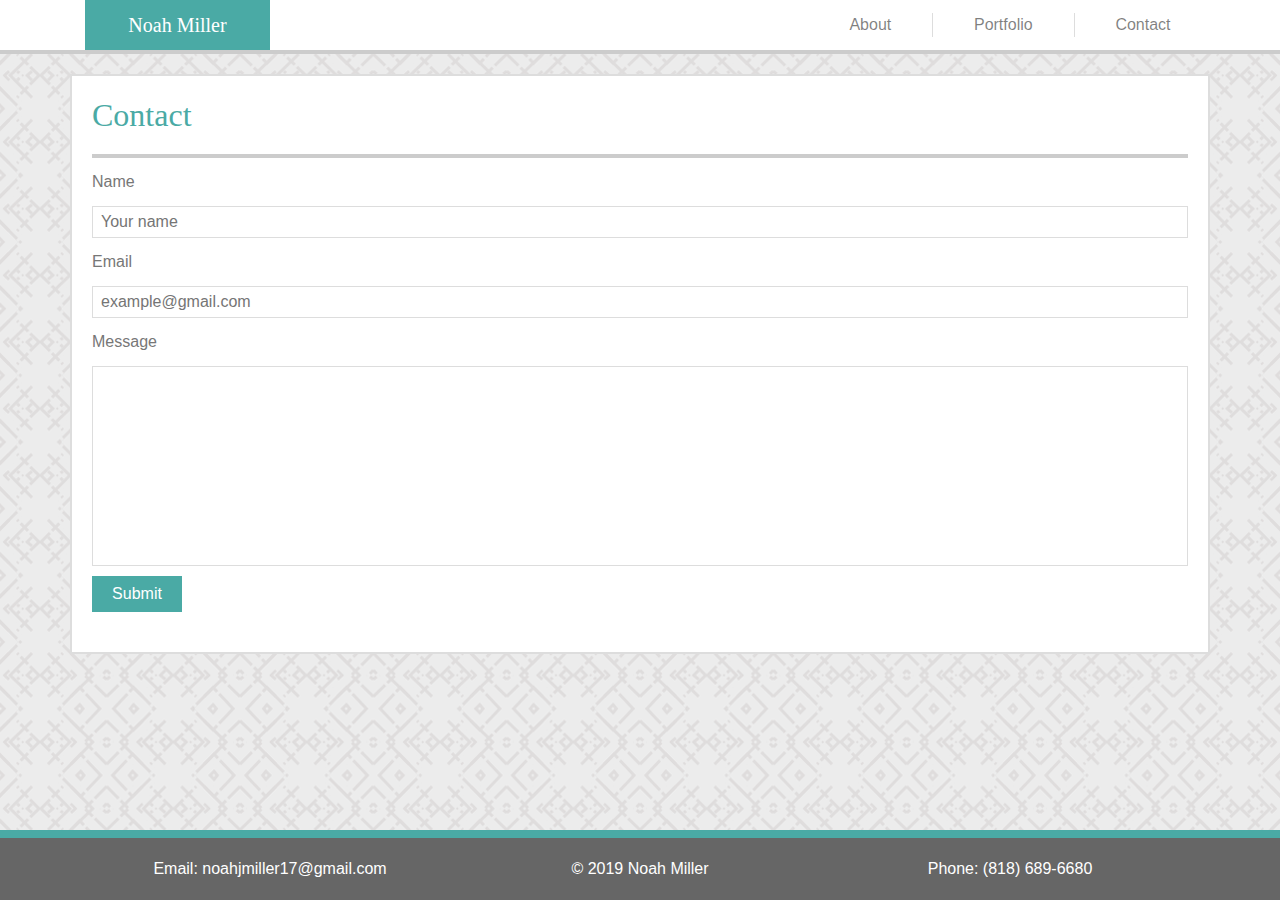
<file: contact.html>
<!DOCTYPE html>
<html lang="en">

<head>
  <meta charset="UTF-8">
  <meta name="viewport" content="width=device-width, initial-scale=1.0">
  <meta http-equiv="X-UA-Compatible" content="ie=edge">
  <link rel="stylesheet" href="./assets/css/reset.css">
  <link rel="stylesheet" href="https://maxcdn.bootstrapcdn.com/bootstrap/4.0.0/css/bootstrap.min.css"
    integrity="sha384-Gn5384xqQ1aoWXA+058RXPxPg6fy4IWvTNh0E263XmFcJlSAwiGgFAW/dAiS6JXm" crossorigin="anonymous">
  <link rel="stylesheet" href="./assets/css/style.css">
  <title>Noah's Portfolio</title>
</head>

<body class="d-flex flex-column">
  <div class="container-fluid">
    <nav class="navbar navbar-expand-sm navbar-light header">
      <div class="container no-gutters">
        <a class="navbar-brand page-name-heading col-sm-2 col" style="color: #fff" href="index.html">
          Noah Miller
        </a>
        <div class="col-auto d-none d-sm-block"></div>
        <div class="col-sm-4 col-xs-12">
          <ul class="navbar-nav row flex-nowrap justify-content-around">
            <li class="nav-item col-auto">
              <a class="nav-link" href="index.html">
                About
              </a>
            </li>
            <div class="nav-divider"></div>
            <li class="nav-item col-auto">
              <a class="nav-link" href="portfolio.html">
                Portfolio
              </a>
            </li>
            <div class="nav-divider"></div>
            <li class="nav-item col-auto">
              <a class="nav-link" href="contact.html">
                Contact
              </a>
            </li>
          </ul>
        </div>
      </div>
    </nav>
  </div>
  <div id="content-wrapper">
    <section class="content container">
      <h2 id="content-header">
        Contact
      </h2>
      <form id="contact-form">

        <label>Name</label>
        <input class="contact-input" type="text" placeholder="Your name">

        <label>Email</label>
        <input class="contact-input" type="text" placeholder="example@gmail.com">

        <label>Message</label>
        <textarea class="contact-input" id="contact-message"></textarea>

        <button class="btn" id="submit" type="submit">Submit</button>

      </form>
    </section>
  </div>
  <footer class="footer">
    <div class="container row justify-content-center">
      <div class="col-sm col-xs-12">
        Email: <a href="mailto:noahjmiller17@gmail.com">noahjmiller17@gmail.com</a>
      </div>
      <div class="col-sm col-xs-12">
        © 2019 Noah Miller
      </div>
      <div class="col-sm col-xs-12">
        Phone: <a href="tel:+1-818-689-6680">(818) 689-6680</a>
      </div>
    </div>
  </footer>
  <script src="https://code.jquery.com/jquery-3.2.1.slim.min.js"
    integrity="sha384-KJ3o2DKtIkvYIK3UENzmM7KCkRr/rE9/Qpg6aAZGJwFDMVNA/GpGFF93hXpG5KkN"
    crossorigin="anonymous"></script>
  <script src="https://cdnjs.cloudflare.com/ajax/libs/popper.js/1.12.9/umd/popper.min.js"
    integrity="sha384-ApNbgh9B+Y1QKtv3Rn7W3mgPxhU9K/ScQsAP7hUibX39j7fakFPskvXusvfa0b4Q"
    crossorigin="anonymous"></script>
  <script src="https://maxcdn.bootstrapcdn.com/bootstrap/4.0.0/js/bootstrap.min.js"
    integrity="sha384-JZR6Spejh4U02d8jOt6vLEHfe/JQGiRRSQQxSfFWpi1MquVdAyjUar5+76PVCmYl"
    crossorigin="anonymous"></script>
</body>

</html>
</file>
<file: assets/css/style.css>
html, body {
  height: 100%;
}

body {
  font-family: 'Arial', 'Helvetica Neue', Helvetica, sans-serif;
}

body div.container-fluid {
  padding: 0;
}

button, label {
  color: #777;
}

button {
  outline: none;
  border: none;
  margin: 20px 0;
  padding: 0 15px;
  text-align: center;
  text-decoration: none;
  font-size: 16px;
}

footer {
  border-top: 8px solid #4aaaa5;
  background-color: #666;
  width: 100%;
  min-height: 70px;
  text-align: center;
  color: #fff;
  display: flex;
  align-items: center;
  justify-content: center;
  flex-shrink: 0;
}

footer div.container {
  display: flex;
  align-items: center;
}

footer p {
  margin: 0;
}

h1, h2, h3 {
  font-family: 'Georgia', Times, 'Times New Roman', serif;
}

input {
  height: 2em;
  outline: none;
}

label:not(:first-child) {
  margin-top: 0.5em;
}

ul.project-list {
  list-style-type: none;
  margin: 0;
  padding: 0;
}

.contact-input {
  border: 1px solid #ddd;
  padding: 0.25em 0.5em;
}

.content {
  margin: 20px auto;
  padding: 20px;
  line-height: 2;
  background-color: #fff;
  border: 2px solid #ddd;
  -webkit-box-sizing: border-box;
     -moz-box-sizing: border-box;
          box-sizing: border-box;
}

.clearfix::after {
  content: "";
  clear: both;
  display: table;
}

.header {
  background-color: #fff;
  border-bottom: 4px solid #ccc;
  padding: 0;
  width: 100%;
  display: flex;
  justify-content: center;
}

a.nav-link {
  padding: 0;
}

ul.navbar-nav {
  margin: 0;
}

ul li.nav-item {
  text-align: center;
  padding: 0;
}

.nav-divider {
  border-left: 1px solid #ddd;
}

.page-name-heading {
  font-family: 'Georgia', Times, 'Times New Roman', serif;
  min-width: 156px;
  background-color: #4aaaa5;
  text-align: center;
  padding: 0.5em 22px;
  margin: auto 0;
  -webkit-box-sizing: border-box;
     -moz-box-sizing: border-box;
          box-sizing: border-box;
}

.project-list {
  display: flex;
  flex-flow: row wrap;
  justify-content: space-evenly;
  padding: 0;
  margin: 0;
  margin-top: 0.5em;
}

.project {
  position: relative;
  margin: 20px;
  transition: transform .2s;
  text-align: center;
  height: 250px;
}

.project:hover { 
  transform: scale(1.1);
}

.project-name {
  background-color: #4aaaa5;
  margin: 0;
  color: #fff;
  text-align: center;
  position: absolute;
  bottom: 8%;
  left: 50%;
  transform: translateX(-50%);
  width: 100%;
  max-width: 350px;
}

.project-name h3 {
  margin: 0.25em 0;
  font-size: 1.2rem;
}

.project-name a:link, .project-name a:visited, footer a:link, footer a:visited {
  color: #fff;
}

.project-name a:hover, footer a:hover {
  color: #ddd;
  text-decoration: none;
}

.project-picture {
  object-fit: cover;
  width: 350px;
  height: auto;
}

#contact-form {
  display: flex;
  flex-direction: column;
}

#contact-message {
  min-height: 200px;
  outline: none;
  resize: none;
}

#content-header {
  color: #4aaaa5;
  width: 100%;
  padding-bottom: 20px;
  border-bottom: 4px solid #ccc;
  -webkit-box-sizing: border-box;
     -moz-box-sizing: border-box;
          box-sizing: border-box;
}

#content-wrapper {
  width: 100vw;
  background-image: url("../images/content-background.png");
  background-repeat: repeat;
  background-position: center;
  display: flex;
  flex-direction: column;
  justify-content: start;
  flex: 1 0 auto;
}

#profile-picture {
  float: left;
  width: 200px;
  height: 200px;
  margin-right: 20px;
  margin-top: 0.5em;
}

#links {
  margin: 0;
}

#links a {
  color: #4baaa5;
}

#links a:hover {
  color: #3b8783;
  text-decoration: none;
}

#submit {
  margin-top: 10px;
  background-color: #4aaaa5;
  border-radius: 0%;
  color: #fff;
  border: none;
  width: 8%;
  min-width: 90px;
}
</file>
